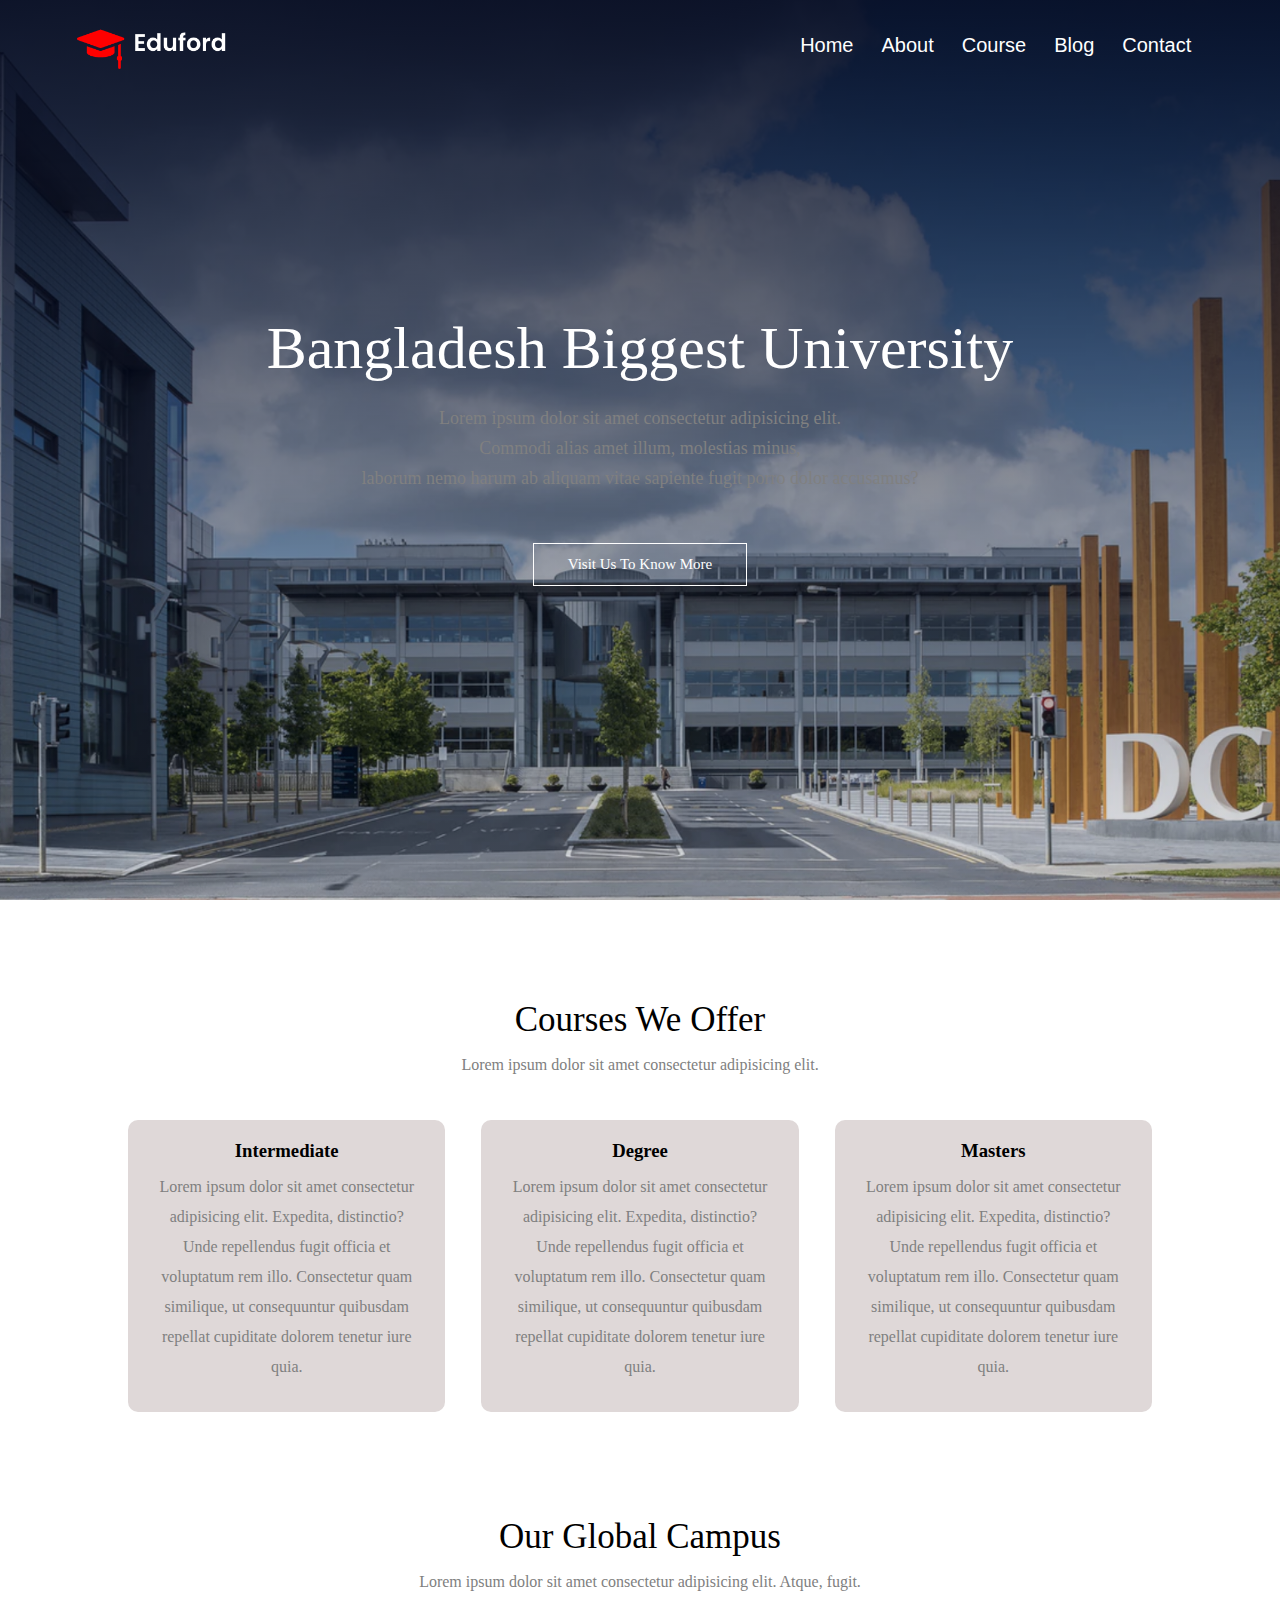
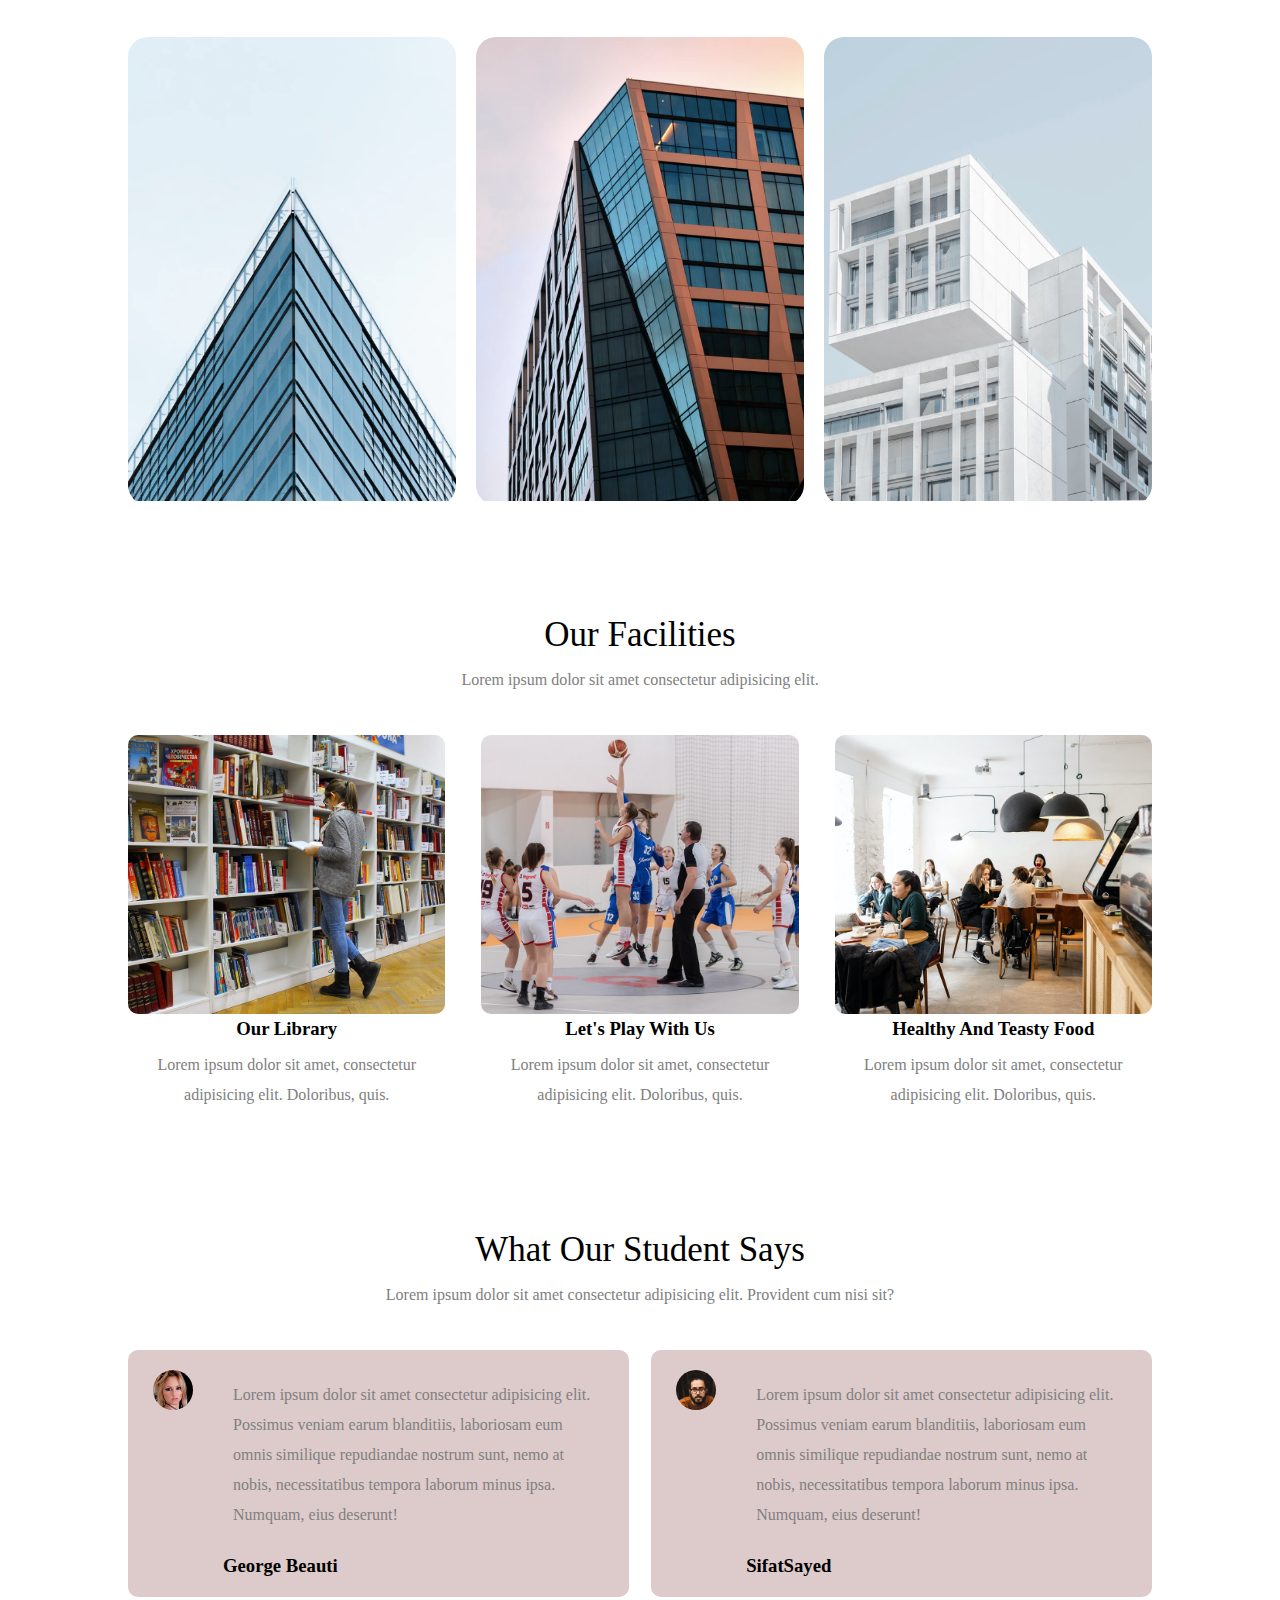
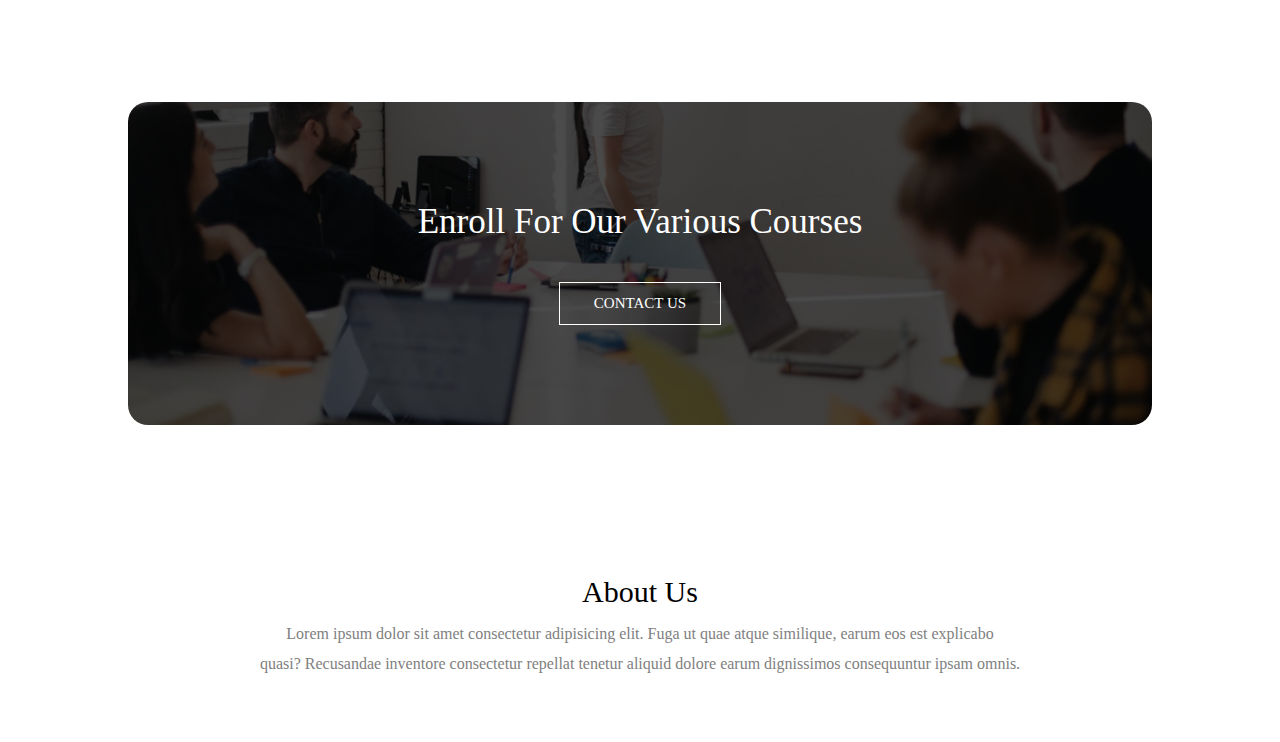
<file: index.html>
<!DOCTYPE html>
<html lang="en">
<head>
    <meta charset="UTF-8">
    <meta http-equiv="X-UA-Compatible" content="IE=edge">
    <meta name="viewport" content="width=device-width, initial-scale=1.0">
    <title>University-Website</title>
    <link rel="stylesheet" href="https://use.fontawesome.com/releases/v5.15.4/css/all.css" integrity="sha384-DyZ88mC6Up2uqS4h/KRgHuoeGwBcD4Ng9SiP4dIRy0EXTlnuz47vAwmeGwVChigm" crossorigin="anonymous">
    <link rel="stylesheet" href="style.css">
</head>
<body>
   <!-- header part html start -->
   <section class="header">
    <nav>
        <a href="index.html"><img src="images/logo.png" alt=""></a>
        <div class="nav_links">
            <ul>
                <li><a href="index.html">Home</a></li>
                <li><a href="about.html">About</a></li>
                <li><a href="course.html">Course</a></li>
                <li><a href="blog.html">Blog</a></li>
                <li><a href="contact.html">Contact</a></li>
            </ul>
        </div>
    </nav>

    <div class="text_box">
        <h1>Bangladesh Biggest University</h1>
        <p>Lorem ipsum dolor sit amet consectetur  adipisicing elit. <br>  Commodi alias amet illum, molestias minus,<br> laborum nemo harum ab aliquam vitae sapiente fugit porro dolor accusamus?</p>
        <a class="hero_btn" href="#">Visit Us To Know More</a>
    </div>
</section>
   <!-- header part html end -->


   <!-- course html code start -->
   <section class="course">
       <h1>Courses We Offer</h1>
       <p>Lorem ipsum dolor sit amet consectetur adipisicing elit.</p>

       <div class="row">
           <div class="course_column">
               <h3>Intermediate</h3>
               <p>Lorem ipsum dolor sit amet consectetur adipisicing elit. Expedita, distinctio? Unde repellendus fugit officia et voluptatum rem illo. Consectetur quam similique, ut consequuntur quibusdam repellat cupiditate dolorem tenetur iure quia.</p>
           </div>

           <div class="course_column">
            <h3>Degree</h3>
            <p>Lorem ipsum dolor sit amet consectetur adipisicing elit. Expedita, distinctio? Unde repellendus fugit officia et voluptatum rem illo. Consectetur quam similique, ut consequuntur quibusdam repellat cupiditate dolorem tenetur iure quia.</p>
        </div>

        <div class="course_column">
            <h3>Masters</h3>
            <p>Lorem ipsum dolor sit amet consectetur adipisicing elit. Expedita, distinctio? Unde repellendus fugit officia et voluptatum rem illo. Consectetur quam similique, ut consequuntur quibusdam repellat cupiditate dolorem tenetur iure quia.</p>
        </div>

       </div>
   </section>
   <!-- course html code end -->

   <!-- campus html code start -->
   <section class="campus">
       <h1>Our Global Campus</h1>
        <p>Lorem ipsum dolor sit amet consectetur adipisicing elit. Atque, fugit.</p>

        <div class="row">
            <div class="campus_column">
                <img src="images/london.png" alt="">
                <div class="layer">
                    <h3>Bangladesh</h3>
                </div>
            </div>

            <div class="campus_column">
                <img src="images/newyork.png" alt="">
                <div class="layer">
                    <h3>United Kingdom</h3>
                </div>
            </div>

            <div class="campus_column">
                <img src="images/washington.png" alt="">
                <div class="layer">
                    <h3>England</h3>
                </div>
            </div>
        </div>
   </section>
   <!-- campus html code end -->

   <!-- facilities html code start -->
   <section class="facilities">
       <h1>Our Facilities</h1>
       <p>Lorem ipsum dolor sit amet consectetur adipisicing elit.</p>

       <div class="row">
           <div class="facilities_column">
               <img src="images/library.png" alt="">
               <h3>Our Library</h3>
               <p>Lorem ipsum dolor sit amet, consectetur adipisicing elit. Doloribus, quis.</p>
           </div>

           <div class="facilities_column">
            <img src="images/basketball.png" alt="">
            <h3>Let's Play With Us</h3>
            <p>Lorem ipsum dolor sit amet, consectetur adipisicing elit. Doloribus, quis.</p>
        </div>

        <div  class="facilities_column">
            <img src="images/cafeteria.png" alt="">
            <h3>Healthy And Teasty Food</h3>
            <p>Lorem ipsum dolor sit amet, consectetur adipisicing elit. Doloribus, quis.</p>
        </div>

       </div>
   </section>
   <!-- facilities html code end -->

   <!-- tetimonials html code start -->
   <section class="tetimonials">
       <h1>What Our Student Says</h1>
        <p>Lorem ipsum dolor sit amet consectetur adipisicing elit. Provident cum nisi sit?</p>

        <div class="row">
            <div class="testimonial_column">
                <img src="images/user1.jpg" alt="">
                <div>
                    <p>Lorem ipsum dolor sit amet consectetur adipisicing elit. Possimus veniam earum blanditiis, laboriosam eum omnis similique repudiandae nostrum sunt, nemo at nobis, necessitatibus tempora laborum minus ipsa. Numquam, eius deserunt!</p>
                    
                     <h3>George Beauti</h3>
                    <i class="fas fa-star"></i>
                    <i class="fas fa-star"></i>
                    <i class="fas fa-star"></i>
                    <i class="fas fa-star"></i>
                    <i class="fas fa-star"></i>
                </div>
            </div>

            <div class="testimonial_column">
                <img src="images/user2.jpg" alt="">
                <div>
                    <p>Lorem ipsum dolor sit amet consectetur adipisicing elit. Possimus veniam earum blanditiis, laboriosam eum omnis similique repudiandae nostrum sunt, nemo at nobis, necessitatibus tempora laborum minus ipsa. Numquam, eius deserunt!</p>
                    
                     <h3>SifatSayed</h3>
                    <i class="fas fa-star"></i>
                    <i class="fas fa-star"></i>
                    <i class="fas fa-star"></i>
                    <i class="fas fa-star"></i>
                    <i class="fas fa-star"></i>
                </div>
            </div>
        </div>
   </section>
   <!-- tetimonials html code end -->


   <!-- call to action html code start -->
   <section class="cta">
        <h1>Enroll For Our Various Courses</h1>
        <a href="#" class="hero_btn">CONTACT US</a>
   </section>
   <!-- call to action html code end -->

   <!-- footer section html code start -->
   <section class="footer">
       <h2>About Us</h2>
       <p>Lorem ipsum dolor sit amet consectetur adipisicing elit. Fuga ut quae atque similique, earum eos est explicabo  <br>   quasi? Recusandae inventore consectetur repellat tenetur aliquid dolore earum dignissimos consequuntur ipsam omnis.</p>

       <div class="icons">
        <i class="fab fa-facebook"></i>
        <i class="fab fa-instagram"></i>
        <i class="fab fa-twitter"></i>
        <i class="fab fa-linkedin-in"></i>
        <i class="fab fa-behance"></i>
       </div>
   </section>
   <!-- footer section html code end -->
</body>
</html>
</file>
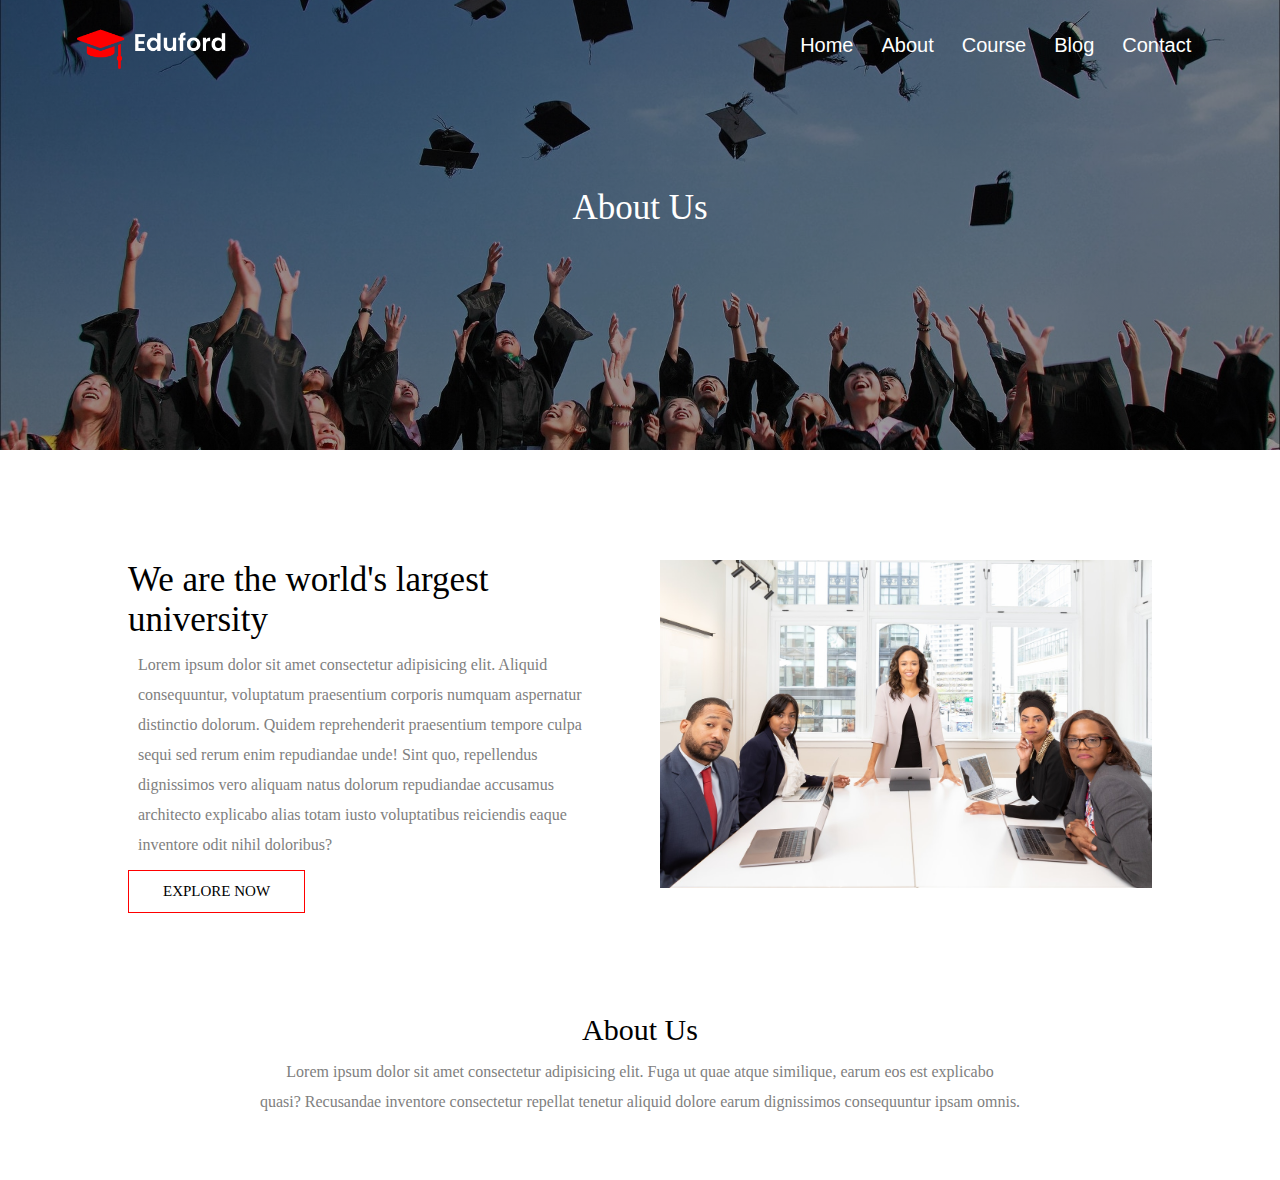
<file: about.html>
<!DOCTYPE html>
<html lang="en">
<head>
    <meta charset="UTF-8">
    <meta http-equiv="X-UA-Compatible" content="IE=edge">
    <meta name="viewport" content="width=device-width, initial-scale=1.0">
    <title>University-Website</title>
    <link rel="stylesheet" href="https://use.fontawesome.com/releases/v5.15.4/css/all.css" integrity="sha384-DyZ88mC6Up2uqS4h/KRgHuoeGwBcD4Ng9SiP4dIRy0EXTlnuz47vAwmeGwVChigm" crossorigin="anonymous">
    <link rel="stylesheet" href="style.css">
</head>
<body>
   <!-- header part html start -->
   <section class="sub_header">
    <nav>
        <a href="index.html"><img src="images/logo.png" alt=""></a>
        <div class="nav_links">
            <ul>
                <li><a href="index.html">Home</a></li>
                <li><a href="about.html">About</a></li>
                <li><a href="course.html">Course</a></li>
                <li><a href="blog.html">Blog</a></li>
                <li><a href="contact.html">Contact</a></li>
            </ul>
        </div>
    </nav>

    <h1>About Us</h1>
</section>


<!-- about us content -->
<section class="about_us">
    <div class="row">
        <div class="about_col">
            <h1>We are the world's largest university</h1>
            <p>Lorem ipsum dolor sit amet consectetur adipisicing elit. Aliquid consequuntur, voluptatum praesentium corporis numquam aspernatur distinctio dolorum. Quidem reprehenderit praesentium tempore culpa sequi sed rerum enim repudiandae unde! Sint quo, repellendus dignissimos vero aliquam natus dolorum repudiandae accusamus architecto explicabo alias totam iusto voluptatibus reiciendis eaque inventore odit nihil doloribus?</p>
            <a class="hero_btn red_btn" href="">EXPLORE NOW</a>
        </div>
        <div class="about_col">
            <img src="images/about.jpg" alt="">
        </div>
    </div>
</section>
<!-- about us end -->


  
   <section class="footer">
       <h2>About Us</h2>
       <p>Lorem ipsum dolor sit amet consectetur adipisicing elit. Fuga ut quae atque similique, earum eos est explicabo  <br>   quasi? Recusandae inventore consectetur repellat tenetur aliquid dolore earum dignissimos consequuntur ipsam omnis.</p>

       <div class="icons">
        <i class="fab fa-facebook"></i>
        <i class="fab fa-instagram"></i>
        <i class="fab fa-twitter"></i>
        <i class="fab fa-linkedin-in"></i>
        <i class="fab fa-behance"></i>
       </div>
   </section>
   <!-- footer section html code end -->
</body>
</html>
</file>
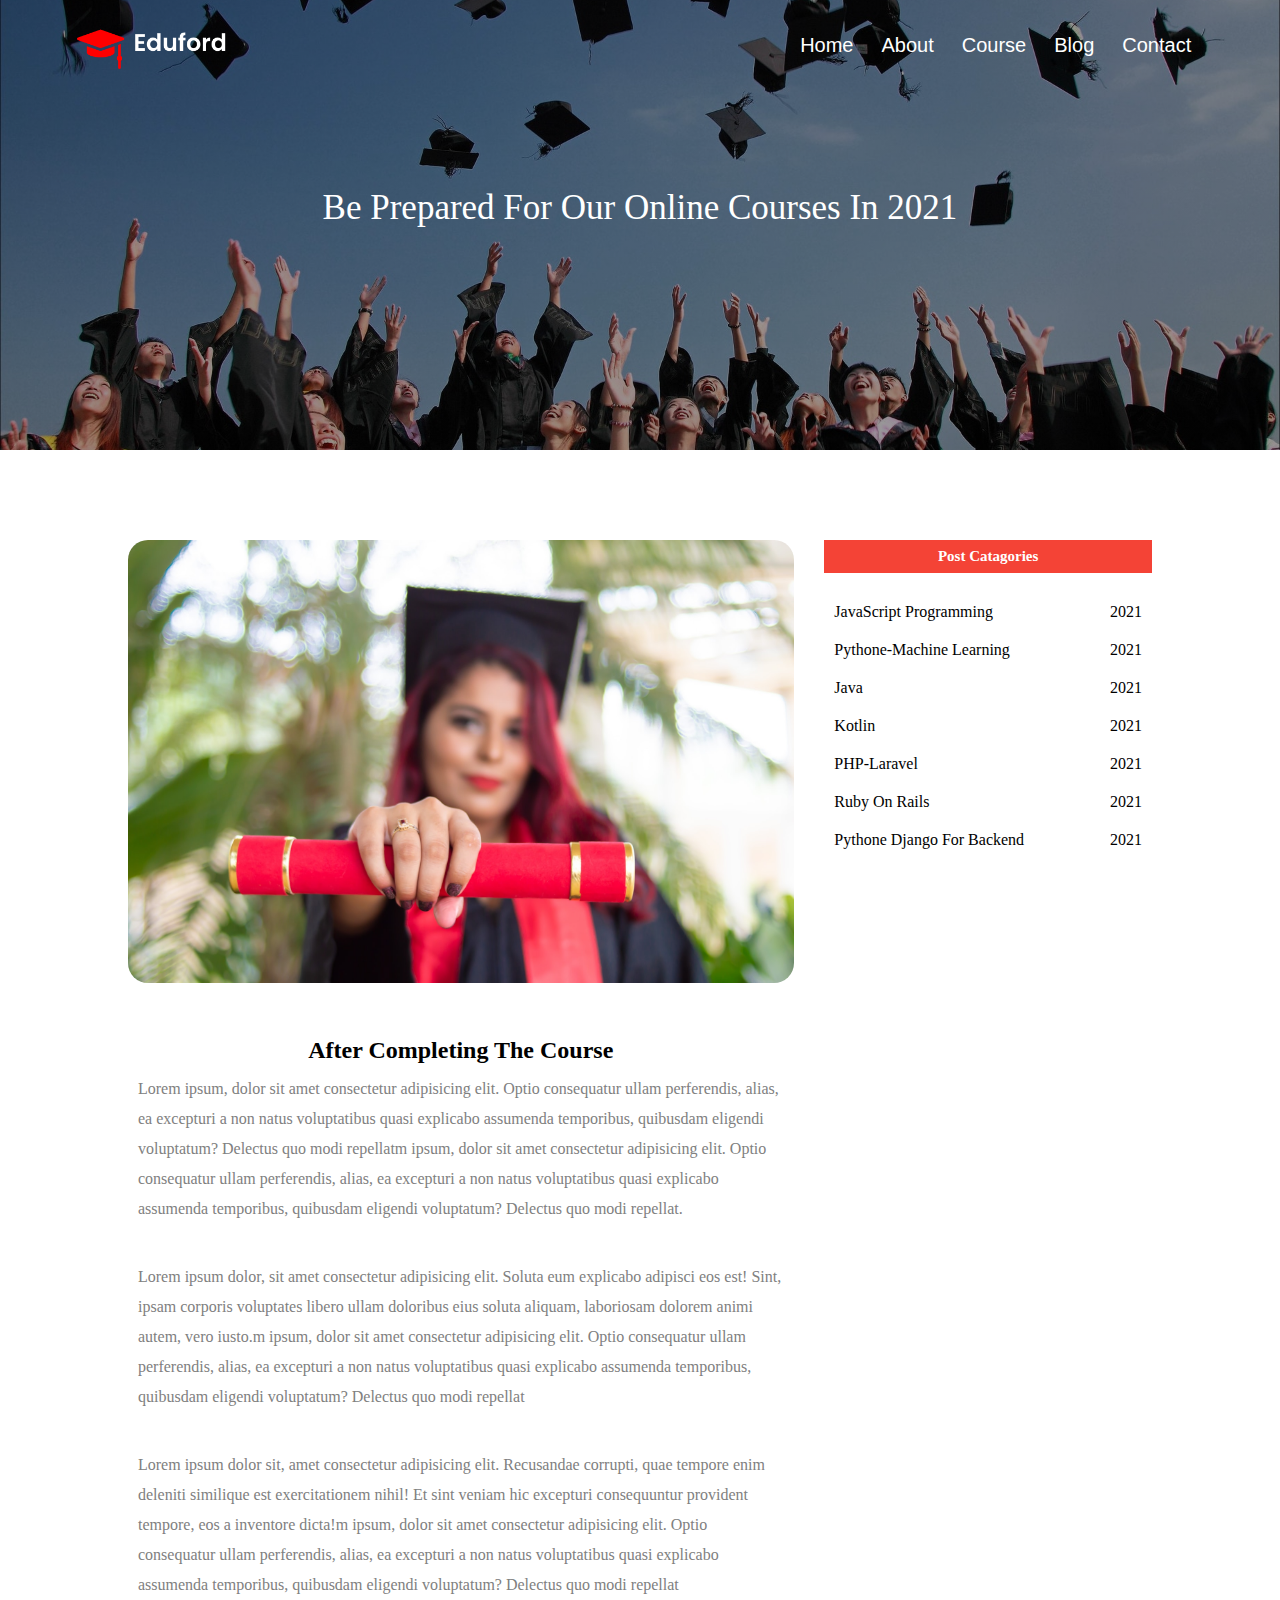
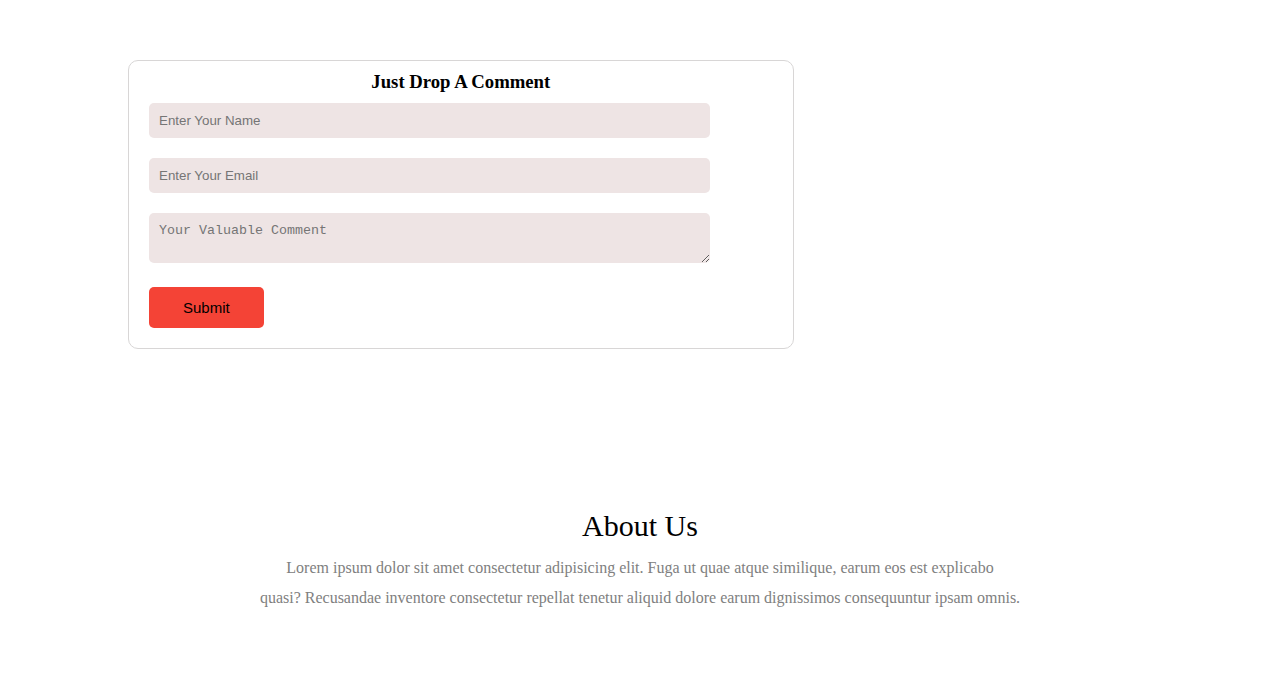
<file: blog.html>
<!DOCTYPE html>
<html lang="en">
<head>
    <meta charset="UTF-8">
    <meta http-equiv="X-UA-Compatible" content="IE=edge">
    <meta name="viewport" content="width=device-width, initial-scale=1.0">
    <title>University-Website</title>
    <link rel="stylesheet" href="https://use.fontawesome.com/releases/v5.15.4/css/all.css" integrity="sha384-DyZ88mC6Up2uqS4h/KRgHuoeGwBcD4Ng9SiP4dIRy0EXTlnuz47vAwmeGwVChigm" crossorigin="anonymous">
    <link rel="stylesheet" href="style.css">
</head>
<body>
   <!-- header part html start -->
   <section class="sub_header">
    <nav>
        <a href="index.html"><img src="images/logo.png" alt=""></a>
        <div class="nav_links">
            <ul>
                <li><a href="index.html">Home</a></li>
                <li><a href="about.html">About</a></li>
                <li><a href="course.html">Course</a></li>
                <li><a href="blog.html">Blog</a></li>
                <li><a href="contact.html">Contact</a></li>
            </ul>
        </div>
    </nav>

    <h1>Be Prepared For Our Online Courses In 2021</h1>
</section>
<!-- header part html end -->


<!-- blog page html code start -->
<section class="blog_content">
    <div class="row">
        <div class="blog_left">
            <img src="images/certificate.jpg" alt="">
            <h2>After Completing The Course</h2>
            <p>Lorem ipsum, dolor sit amet consectetur adipisicing elit. Optio consequatur ullam perferendis, alias, ea excepturi a non natus voluptatibus quasi explicabo assumenda temporibus, quibusdam eligendi voluptatum? Delectus quo modi repellatm ipsum, dolor sit amet consectetur adipisicing elit. Optio consequatur ullam perferendis, alias, ea excepturi a non natus voluptatibus quasi explicabo assumenda temporibus, quibusdam eligendi voluptatum? Delectus quo modi repellat.</p> <br>
            <p>Lorem ipsum dolor, sit amet consectetur adipisicing elit. Soluta eum explicabo adipisci eos est! Sint, ipsam corporis voluptates libero ullam doloribus eius soluta aliquam, laboriosam dolorem animi autem, vero iusto.m ipsum, dolor sit amet consectetur adipisicing elit. Optio consequatur ullam perferendis, alias, ea excepturi a non natus voluptatibus quasi explicabo assumenda temporibus, quibusdam eligendi voluptatum? Delectus quo modi repellat</p> <br>
            <p>Lorem ipsum dolor sit, amet consectetur adipisicing elit. Recusandae corrupti, quae tempore enim deleniti similique est exercitationem nihil! Et sint veniam hic excepturi consequuntur provident tempore, eos a inventore dicta!m ipsum, dolor sit amet consectetur adipisicing elit. Optio consequatur ullam perferendis, alias, ea excepturi a non natus voluptatibus quasi explicabo assumenda temporibus, quibusdam eligendi voluptatum? Delectus quo modi repellat</p>


            <div class="comment_box">
                <h3>Just Drop A Comment</h3>
                <form action="" class="comment_form">
                    <input type="text" placeholder="Enter Your Name">
                    <input type="email" name="email" id="" placeholder="Enter Your Email">
                    <textarea name="" id="" placeholder="Your Valuable Comment"  row="5"></textarea>
                    <button type='submit' class="hero_btn red_btn">Submit</button>
                </form>
            </div>


        </div>
        <div class="blog_right">
            <h3>Post Catagories</h3>
            <div>
                <span>JavaScript Programming</span>
                <span>2021</span>
            </div>

            <div>
                <span>Pythone-Machine Learning </span>
                <span>2021</span>
            </div>

            <div>
                <span>Java </span>
                <span>2021</span>
            </div>

            <div>
                <span>Kotlin</span>
                <span>2021</span>
            </div>

            <div>
                <span>PHP-Laravel</span>
                <span>2021</span>
            </div>

            <div>
                <span>Ruby On Rails</span>
                <span>2021</span>
            </div>

            <div>
                <span>Pythone Django For Backend</span>
                <span>2021</span>
            </div>
        </div>
    </div>
</section>
<!-- blog page html code end -->







   <section class="footer">
       <h2>About Us</h2>
       <p>Lorem ipsum dolor sit amet consectetur adipisicing elit. Fuga ut quae atque similique, earum eos est explicabo  <br>   quasi? Recusandae inventore consectetur repellat tenetur aliquid dolore earum dignissimos consequuntur ipsam omnis.</p>

       <div class="icons">
        <i class="fab fa-facebook"></i>
        <i class="fab fa-instagram"></i>
        <i class="fab fa-twitter"></i>
        <i class="fab fa-linkedin-in"></i>
        <i class="fab fa-behance"></i>
       </div>
   </section>
   <!-- footer section html code end -->
</body>
</html>
</file>
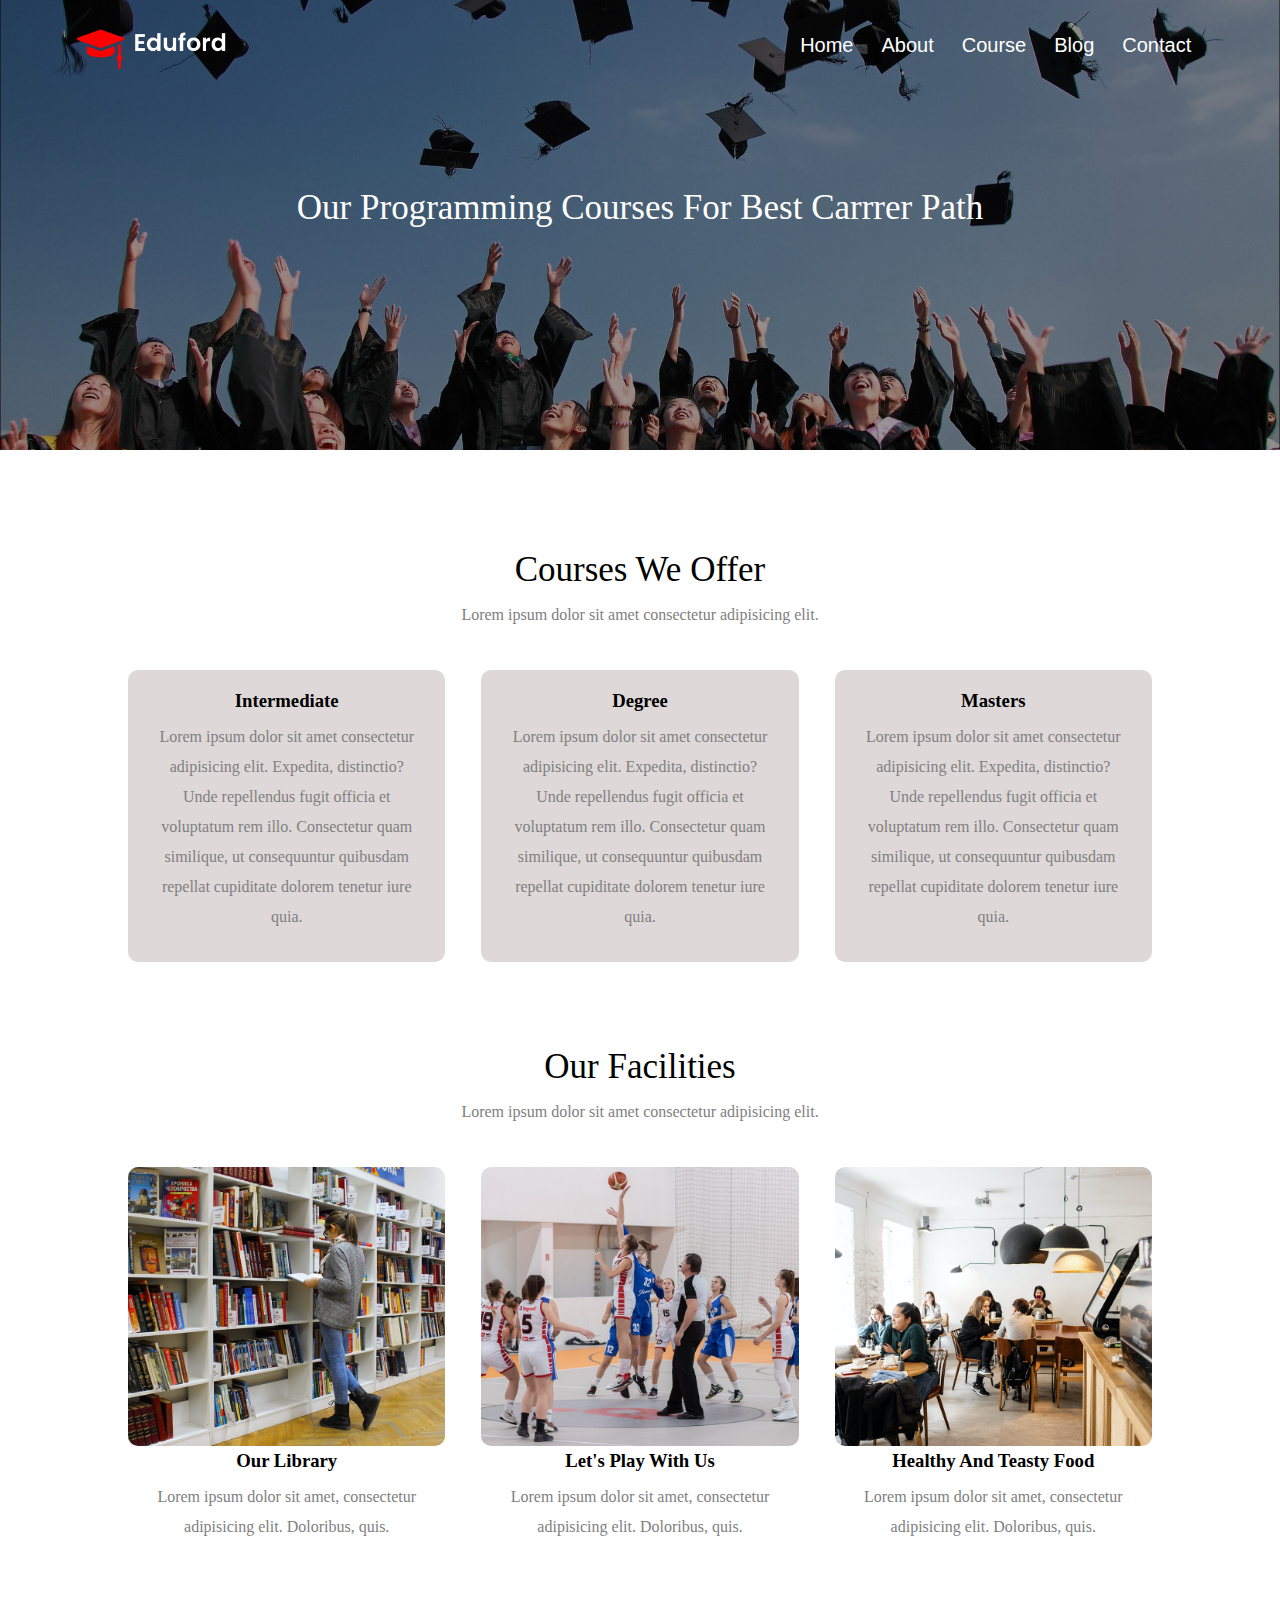
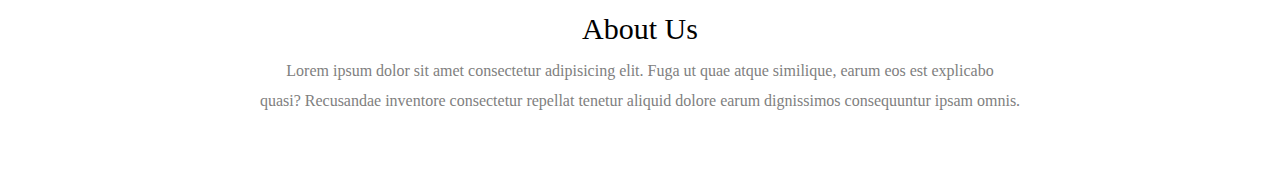
<file: course.html>
<!DOCTYPE html>
<html lang="en">
<head>
    <meta charset="UTF-8">
    <meta http-equiv="X-UA-Compatible" content="IE=edge">
    <meta name="viewport" content="width=device-width, initial-scale=1.0">
    <title>University-Website</title>
    <link rel="stylesheet" href="https://use.fontawesome.com/releases/v5.15.4/css/all.css" integrity="sha384-DyZ88mC6Up2uqS4h/KRgHuoeGwBcD4Ng9SiP4dIRy0EXTlnuz47vAwmeGwVChigm" crossorigin="anonymous">
    <link rel="stylesheet" href="style.css">
</head>
<body>
   <!-- header part html start -->
   <section class="sub_header">
    <nav>
        <a href="index.html"><img src="images/logo.png" alt=""></a>
        <div class="nav_links">
            <ul>
                <li><a href="index.html">Home</a></li>
                <li><a href="about.html">About</a></li>
                <li><a href="course.html">Course</a></li>
                <li><a href="blog.html">Blog</a></li>
                <li><a href="contact.html">Contact</a></li>
            </ul>
        </div>
    </nav>

    <h1>Our Programming Courses For Best Carrrer Path</h1>
</section>


<!-- about us content start-->
<section class="course">
    <h1>Courses We Offer</h1>
    <p>Lorem ipsum dolor sit amet consectetur adipisicing elit.</p>

    <div class="row">
        <div class="course_column">
            <h3>Intermediate</h3>
            <p>Lorem ipsum dolor sit amet consectetur adipisicing elit. Expedita, distinctio? Unde repellendus fugit officia et voluptatum rem illo. Consectetur quam similique, ut consequuntur quibusdam repellat cupiditate dolorem tenetur iure quia.</p>
        </div>

        <div class="course_column">
         <h3>Degree</h3>
         <p>Lorem ipsum dolor sit amet consectetur adipisicing elit. Expedita, distinctio? Unde repellendus fugit officia et voluptatum rem illo. Consectetur quam similique, ut consequuntur quibusdam repellat cupiditate dolorem tenetur iure quia.</p>
     </div>

     <div class="course_column">
         <h3>Masters</h3>
         <p>Lorem ipsum dolor sit amet consectetur adipisicing elit. Expedita, distinctio? Unde repellendus fugit officia et voluptatum rem illo. Consectetur quam similique, ut consequuntur quibusdam repellat cupiditate dolorem tenetur iure quia.</p>
     </div>

    </div>
</section>

<!-- about us end -->


<!-- facilities html code start -->
<section class="facilities">
    <h1>Our Facilities</h1>
    <p>Lorem ipsum dolor sit amet consectetur adipisicing elit.</p>

    <div class="row">
        <div class="facilities_column">
            <img src="images/library.png" alt="">
            <h3>Our Library</h3>
            <p>Lorem ipsum dolor sit amet, consectetur adipisicing elit. Doloribus, quis.</p>
        </div>

        <div class="facilities_column">
         <img src="images/basketball.png" alt="">
         <h3>Let's Play With Us</h3>
         <p>Lorem ipsum dolor sit amet, consectetur adipisicing elit. Doloribus, quis.</p>
     </div>

     <div  class="facilities_column">
         <img src="images/cafeteria.png" alt="">
         <h3>Healthy And Teasty Food</h3>
         <p>Lorem ipsum dolor sit amet, consectetur adipisicing elit. Doloribus, quis.</p>
     </div>

    </div>
</section>
<!-- facilities html code end -->

  
   <section class="footer">
       <h2>About Us</h2>
       <p>Lorem ipsum dolor sit amet consectetur adipisicing elit. Fuga ut quae atque similique, earum eos est explicabo  <br>   quasi? Recusandae inventore consectetur repellat tenetur aliquid dolore earum dignissimos consequuntur ipsam omnis.</p>

       <div class="icons">
        <i class="fab fa-facebook"></i>
        <i class="fab fa-instagram"></i>
        <i class="fab fa-twitter"></i>
        <i class="fab fa-linkedin-in"></i>
        <i class="fab fa-behance"></i>
       </div>
   </section>
   <!-- footer section html code end -->
</body>
</html>
</file>
<file: style.css>
*{
    margin: 0;
    padding: 0;
}
/* header part css code start */
.header {
    height: 100vh;
    width: 100%;
    background-image: linear-gradient(rgba(4,9,30,0.9),rgba(4,9,30,.09)),url(../images/banner.png);
    background-position: center;
    background-size: cover;
    position: relative;
    
}

nav {
    display: flex;
    align-items: center;
    justify-content: space-between;
    padding: 2% 6%;
    position: sticky;
}
nav img{
    width: 150px;
}
.nav_links{
    flex: 1;
    text-align: right;
}
.nav_links ul li {
    list-style: none;
    display: inline-block;
    padding: 8px 12px;
    position: relative;
}
.nav_links ul li a {
    text-decoration: none;
    color: white;
    font-size: 20px;
    font-family:Arial, Helvetica, sans-serif;
}
.nav_links ul li::after{
    content: "";
    width: 0;
    height: 2px;
    background: rgb(255, 69, 0);
    display: block;
    margin: 3px;
    transition: .7s;
}
.nav_links ul li:hover::after{
    width: 100%;
    transition:.7s;
}

.text_box{
    width: 90%;
    color: white;
    position: absolute;
    top: 50%;
    left: 50%;
    transform: translate(-50%,-50%);
    text-align: center;
}

.text_box h1{
    font-size: 60px;
}
.text_box p {
    font-size: 18px;
    margin: 10px 0 40px;
}

.hero_btn{
    border: 1px solid white;
    display: inline-block;
    padding: 12px 34px;
    font-size: 15px;
    color: white;
    text-decoration: none;
    position: relative;
    background: transparent;
    cursor: pointer;
}

.hero_btn:hover{
    background-color: rgb(228, 217, 217);
    color: black;
    transition: all linear 0.6s;
    border: none;
    border-radius:20px;
    text-transform: uppercase;
}
/* header part css code end */


/* course css code start */
.course{
    width: 80%;
    margin: auto;
    text-align: center;
    padding-top: 100px;
}
h1{
    font-size: 35px;
    font-weight: 500;
}
p{
    color: gray;
    font-size:16px;
    font-weight: 300;
    line-height:30px;
    padding: 10px;
}
.row{
    display: flex;
    justify-content: space-between;
    margin-top: 30px;
}
.course_column{
    flex-basis: 31%;
    background:rgb(223, 216, 216);
    padding: 20px 15px;
    border-radius: 10px;
    margin-bottom:5px;
    box-sizing: border-box;
    transition : .5s;
}
.course_column:hover{
    box-shadow: 5px 5px 10px rgb(129, 127, 127);
}
/* course css code end */

/* campus css code start */
.campus{
    width: 80%;
    margin: auto;
    text-align: center;
    padding-top: 100px;
}
.campus_column{
    flex-basis: 32%;
    border-radius: 20px;
    margin-bottom: 30px;
     position: relative;
    overflow: hidden; 
}
.campus_column img{
    width: 100%;
}
.layer{
    background: transparent;
    position: absolute;
    height: 100%;
    width: 100%;
    top: 0;
    left: 0;
    transition: all linear 0.5s
}
.layer:hover{
    background: rgb(233, 171, 171,.5);

}

.layer h3{
    width: 100%;
    color: black;
    font-size:25px;
    font-weight: 400;
    position: absolute;
    bottom: 0;
    left: 50%;
    transform: translateX(-50%);
    transition:all linear 0.5s;
    opacity: 0;
}
.layer:hover h3 {
    bottom: 50%;
    opacity :1;
}
/* campus css code end */


/* facilities css code start */
.facilities{
    width: 80%;
    margin: auto;
    text-align: center;
    padding-top: 80px;
}
.facilities_column{
    flex-basis: 31%;
    border-radius: 10px;
    margin-bottom : 10px;
}
.facilities_column img{
    width: 100%;
    border-radius: 10px;
}
/* facilities css code end */

/* testimonials css code start */
.tetimonials{
    width: 80%;
    margin: auto;
    text-align: center;
    padding-top:100px
}

.testimonial_column{
    flex-basis: 45%;
    border-radius: 10px;
    margin-bottom: 5px;
    text-align:left;
    background: #ddcaca;
    padding: 20px;
    cursor: pointer;
    display: flex;
}
.testimonial_column img{
    height: 40px;
    border-radius: 20px;
    margin-left: 5px;
    margin-right: 30px;
}
.testimonial_column h3{
    margin-top: 15px;
    text-align: left;
}
.testimonial_column .fas{
    color: goldenrod;
}

/* testimonials css code end */


/* call to action css code start */
.cta{
    margin: 100px auto;
    width: 80%;
    background-image: linear-gradient(rgba(0,0,0,0.7),rgba(0,0,0,0.7)),url(../images/banner2.jpg);
    background-position: center;
    background-size: cover;
    text-align: center;
    padding: 100px  0;
    border-radius:20px;
}
.cta h1{
    color: white;
    margin-bottom:40px;
    padding: 0;
}
/* call to action css code end */

/* footer css code start */
.footer{
    width:100%;
    text-align: center;
    padding: 30px 0;
}
.footer h2 {
    font-size: 30px;
    font-weight: 500;
    margin-top: 20px;
}
.icons .fab {
    margin : 15px 15px;
    font-size: 20px;
}
.icons .fab:hover{
    color: red;
}
/* footer css code end */

/* About Page css code start */
.sub_header{
    height:50vh;
    width: 100%;
    background: linear-gradient(rgba(0,0,0,0.4),rgba(0,0,0,.4)),url(images/background.jpg);
    background-position: center;
    background-size: cover;
    text-align: center;
}

.sub_header h1{
    color: white;
    padding-top: 90px;
}
.about_us {
    width: 80%;
    margin: auto;
    padding-top: 80px;
    padding-bottom: 50px;
}

.about_col{
    flex-basis: 48%;
}
.about_col img{
    width: 100%;
}
.red_btn{
    border: 1px solid red;
    color: black;
}
/* About Page css code end */


/* blog content css code start */
.blog_content{
    width: 80%;
    margin: auto;
    padding: 60px 0;
}

.blog_left{
    flex-basis:65%;
}
.blog_left img{
    width: 100%;
    border-radius:20px;
}
.blog_left h2{
    padding-top: 50px;
    text-align: center;
}

.blog_right{
    flex-basis: 32%;
}
.blog_right h3{
    background: #f44336;
    color: white;
    padding: 8px 0;
    font-size:15px;
    margin-bottom: 20px;
    text-align: center;
}
.blog_right div{
    display: flex;
    align-items: center;
    justify-content: space-between;
    color: rgb(0, 0, 0);
    padding: 10px;
    box-sizing: border-box;

}
.comment_box{
    border: 1px solid rgb(216, 214, 214);
    margin: 50px 0;
    padding: 10px 20px;
    border-radius:10px
}
.comment_box h3{
    text-align: center;
}

.comment_form input, .comment_form textarea {
    width: 90%;
    margin: 10px 0;
    padding: 10px;
    box-sizing: border-box;
    border: none;
    outline: none;
    background: rgb(238, 228, 228);
    border-radius:5px;
}
.comment_form button{
    margin: 10px 0;
    background-color: #f44336;
    border: none;
    border-radius:5px;
}
/* blog content css code end */
</file>
